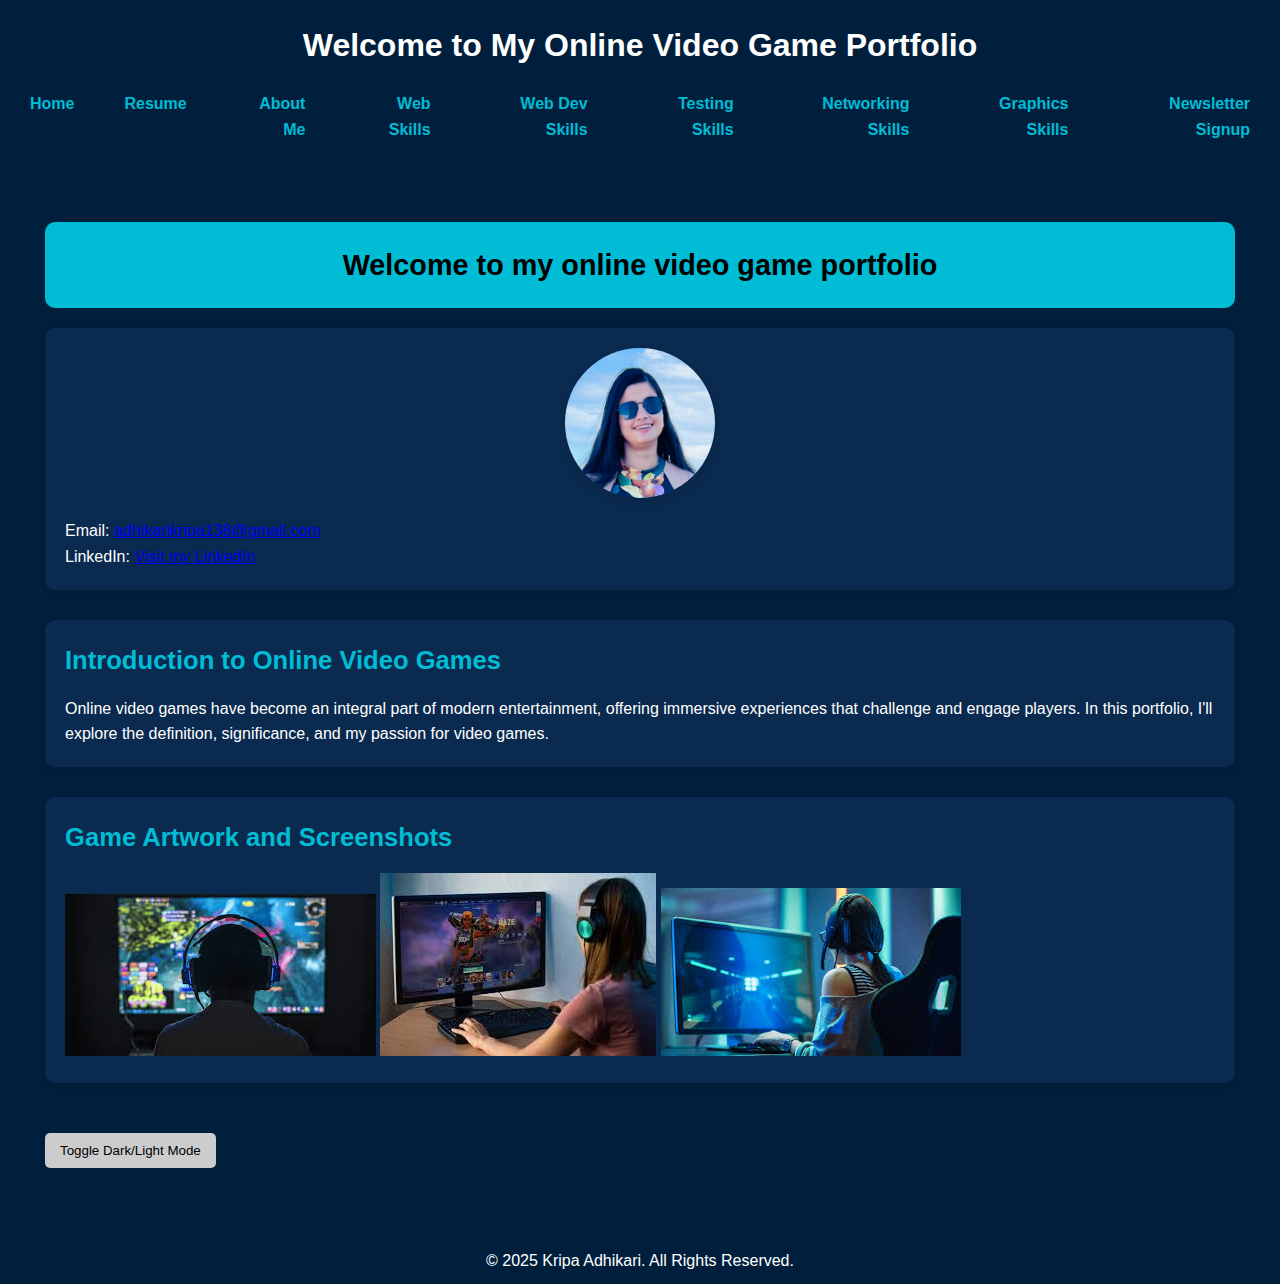
<file: HTML/index.html>
<!DOCTYPE html>
<html lang="en">
<head>
    <!-- Metadata for the document -->
    <meta charset="UTF-8"> <!-- Character encoding set to UTF-8 -->
    <meta name="description" content="Portfolio Home Page - Online Video Games"> <!-- Page description -->
    <meta name="author" content="Your Name"> <!-- Author of the webpage -->
    <title>Home - My Portfolio</title> <!-- Title of the webpage -->

    <!-- Link to external CSS stylesheet for styling -->
    <link rel="stylesheet" type="text/css" href="../CSS/portfolio.css"> <!-- External stylesheet link -->
</head>
<body class="dark-mode">

    <!-- Header Section: Contains the main heading and navigation links -->
    <header>
        <h1>Welcome to My Online Video Game Portfolio</h1> <!-- Main heading for the portfolio -->
        <!-- Navigation links for the site -->
        <nav>
            <a href="index.html">Home</a>
            <a href="KA_A2_resume.html">Resume</a>
            <a href="KA_A2_about.html">About Me</a>
            <a href="KA_A2_web_skills.html">Web Skills</a>
			<a href="KA_A4_webdev_skills.html">Web Dev Skills</a>
			<a href="KA_A4_testing_skills.html">Testing Skills</a>
			<a href="KA_A4_networking_skills.html">Networking Skills</a>
			<a href="KA_A4_graphics_skills.html">Graphics Skills</a>
			<a href="javascriptpage.html" target="_blank">Newsletter Signup</a>
        </nav>
    </header>

    <!-- Main Content Section: Displays the main content of the portfolio -->
    <main>
        <!-- Welcome Message Section -->
        <div id="welcome-message">
            Welcome to my online video game portfolio
        </div>

        <!-- Image Section: Displays a personal image -->
        <section id="images">
            <img src="../IMAGES/kripa.jpg" alt="My Image" width="300"> <!-- Personal image -->
			<!-- Email Link -->
			<p>Email: <a href="mailto:adhikarikripa138@gmail.com">adhikarikripa138@gmail.com</a></p>
			<!-- LinkedIn Link -->
			<p>LinkedIn: <a href="https://www.linkedin.com/in/kripa-adhikari-a56146250/" target="_blank">Visit my LinkedIn</a></p>

        </section>

        <!-- Introduction to Online Video Games Section -->
        <section id="intro">
            <h2>Introduction to Online Video Games</h2> <!-- Heading for introduction -->
            <p>Online video games have become an integral part of modern entertainment, offering immersive experiences that challenge and engage players. In this portfolio, I'll explore the definition, significance, and my passion for video games.</p> <!-- Description of online video games -->
        </section>

        <!-- Game Artwork and Screenshots Section -->
        <section id="game-art">
            <h2>Game Artwork and Screenshots</h2> <!-- Heading for artwork and screenshots -->
            <!-- Images showcasing video game artwork and gameplay -->
            <img src="../IMAGES/videogame1.jpg" alt="Game Screenshot 1"> <!-- Game screenshot 1 -->
            <img src="../IMAGES/videogame2.jpg" alt="Game Screenshot 2"> <!-- Game screenshot 2 -->
            <img src="../IMAGES/videogame3.jpg" alt="Game Screenshot 3"> <!-- Game screenshot 3 -->
        </section>

        <!-- Dark/Light Mode Toggle Button -->
        <button class="toggle-btn" onclick="toggleMode()">Toggle Dark/Light Mode</button> <!-- Button to toggle between dark and light modes -->
    </main>

    <!-- Footer Section: Contains copyright information -->
    <footer>
        <p>&copy; 2025 Kripa Adhikari. All Rights Reserved.</p> <!-- Copyright notice -->
    </footer>

    <!-- JavaScript for toggling dark/light mode -->
    <script>
        // Function to toggle between dark and light modes
        function toggleMode() {
            const body = document.querySelector('body'); // Select the body element
            body.classList.toggle('dark-mode'); // Toggle dark mode class
            body.classList.toggle('light-mode'); // Toggle light mode class
        }
    </script>

</body>
</html>
</file>
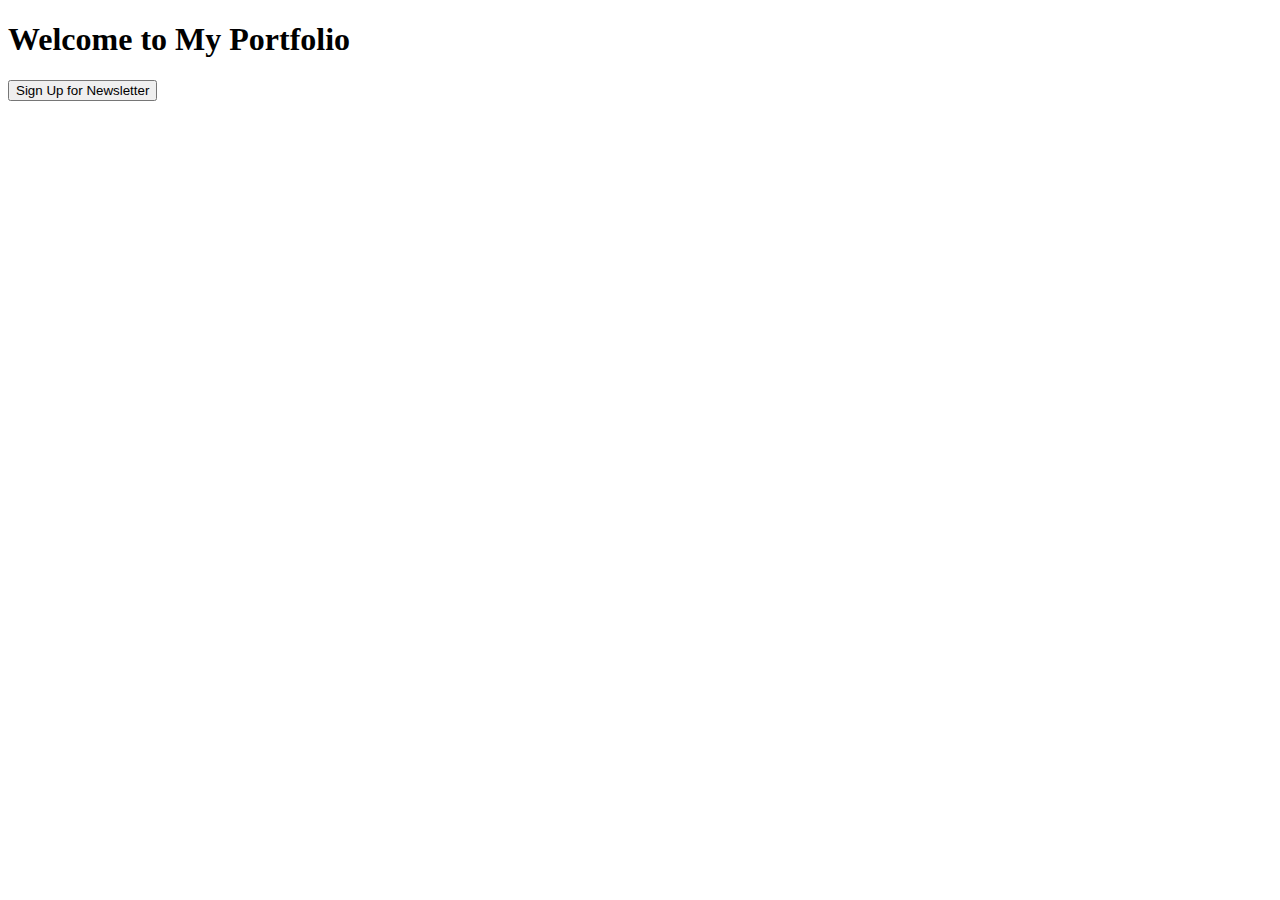
<file: HTML/javascriptpage.html>
<!DOCTYPE html>
<html lang="en">
<head>
    <meta charset="UTF-8">
    <title>JavaScript Page</title>
    <script>
        // Opens the form in a new tab
        function openNewsletterForm() {
            window.open("newsletter.html", "_blank");
        }
    </script>
</head>
<body>
    <h1>Welcome to My Portfolio</h1>
    <button onclick="openNewsletterForm()">Sign Up for Newsletter</button>
</body>
</html>
</file>
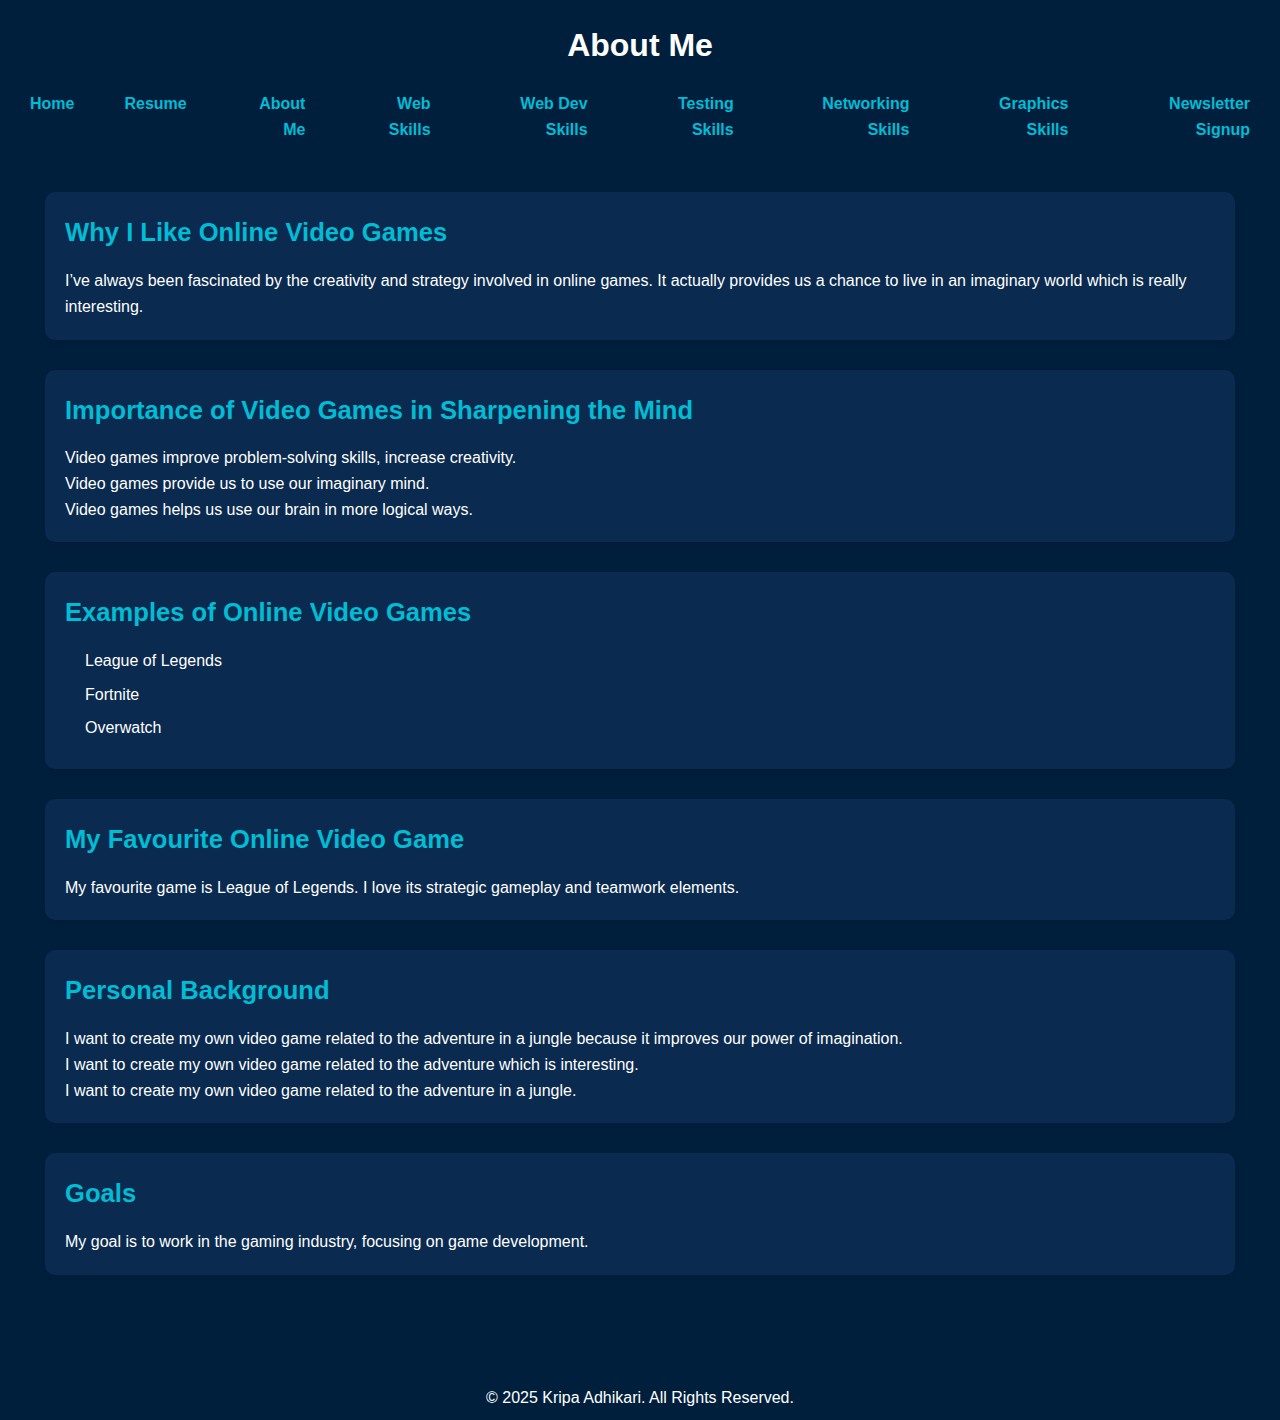
<file: HTML/KA_A4_about.html>
<!DOCTYPE html>
<html lang="en">
<head>
    <!-- Metadata for the document -->
    <meta charset="UTF-8"> <!-- Character encoding set to UTF-8 -->
    <meta name="description" content="About Me - My Portfolio"> <!-- Description of the webpage -->
    <meta name="author" content="Kripa Adhikari"> <!-- Author of the webpage -->
    <title>About Me - My Portfolio</title> <!-- Title of the webpage -->
    
    <!-- Link to external CSS stylesheet -->
    <link rel="stylesheet" type="text/css" href="../CSS/portfolio.css"> <!-- External CSS file for styling -->
</head>
<body>
    <!-- Header Section: Contains the main heading and navigation links -->
    <header>
        <h1>About Me</h1> <!-- Main heading for the About Me section -->
        
        <!-- Navigation links -->
        <nav>
            <!-- Navigation links to other pages in the portfolio -->
            <a href="index.html">Home</a>
            <a href="KA_A2_resume.html">Resume</a>
            <a href="KA_A2_about.html">About Me</a>
            <a href="KA_A2_web_skills.html">Web Skills</a>
			<a href="KA_A4_webdev_skills.html">Web Dev Skills</a>
			<a href="KA_A4_testing_skills.html">Testing Skills</a>
			<a href="KA_A4_networking_skills.html">Networking Skills</a>
			<a href="KA_A4_graphics_skills.html">Graphics Skills</a>
			<a href="javascriptpage.html" target="_blank">Newsletter Signup</a>
        </nav>
    </header>

    <!-- Main Content Section: Displays the content related to the About Me section -->
    <main>
        <!-- Why I Like Video Games Section -->
        <section id="why-video-games">
            <h2>Why I Like Online Video Games</h2> <!-- Heading for the section -->
            <p>I’ve always been fascinated by the creativity and strategy involved in online games. It actually provides us a chance to live in an imaginary world which is really interesting.</p> <!-- Paragraph explaining why the author likes online video games -->
        </section>

        <!-- Importance of Video Games Section -->
        <section id="importance">
            <h2>Importance of Video Games in Sharpening the Mind</h2> <!-- Heading for the section -->
            <p>Video games improve problem-solving skills, increase creativity.</p> <!-- Paragraph discussing the importance of video games -->
            <p>Video games provide us to use our imaginary mind.</p> <!-- Additional point on the benefits of video games -->
            <p>Video games helps us use our brain in more logical ways.</p> <!-- Further benefits of video games -->
        </section>

        <!-- Examples of Online Video Games Section -->
        <section id="examples">
            <h2>Examples of Online Video Games</h2> <!-- Heading for the section -->
            <ul> <!-- Unordered list of example video games -->
                <li>League of Legends</li>
                <li>Fortnite</li>
                <li>Overwatch</li>
            </ul>
        </section>

        <!-- Favourite Game Section -->
        <section id="favorite-game">
            <h2>My Favourite Online Video Game</h2> <!-- Heading for the section -->
            <p>My favourite game is League of Legends. I love its strategic gameplay and teamwork elements.</p> <!-- Paragraph discussing the author's favourite game -->
        </section>

        <!-- Personal Background Section and paragraph alignations -->
        <section id="background">
            <h2>Personal Background</h2> <!-- Heading for the section -->
            <p class="right-align">I want to create my own video game related to the adventure in a jungle because it improves our power of imagination.</p>
			<p class="right-align">I want to create my own video game related to the adventure which is interesting.</p>
			<p class="center-align">I want to create my own video game related to the adventure in a jungle.</p>
        </section>

        <!-- Goals Section -->
        <section id="goals">
            <h2>Goals</h2> <!-- Heading for the section -->
            <p>My goal is to work in the gaming industry, focusing on game development.</p> <!-- Paragraph explaining the author's goals -->
        </section>
    </main>

    <!-- Footer Section: Contains copyright information -->
    <footer>
        <p>&copy; 2025 Kripa Adhikari. All Rights Reserved.</p> <!-- Copyright notice -->
    </footer>
</body>
</html>
</file>
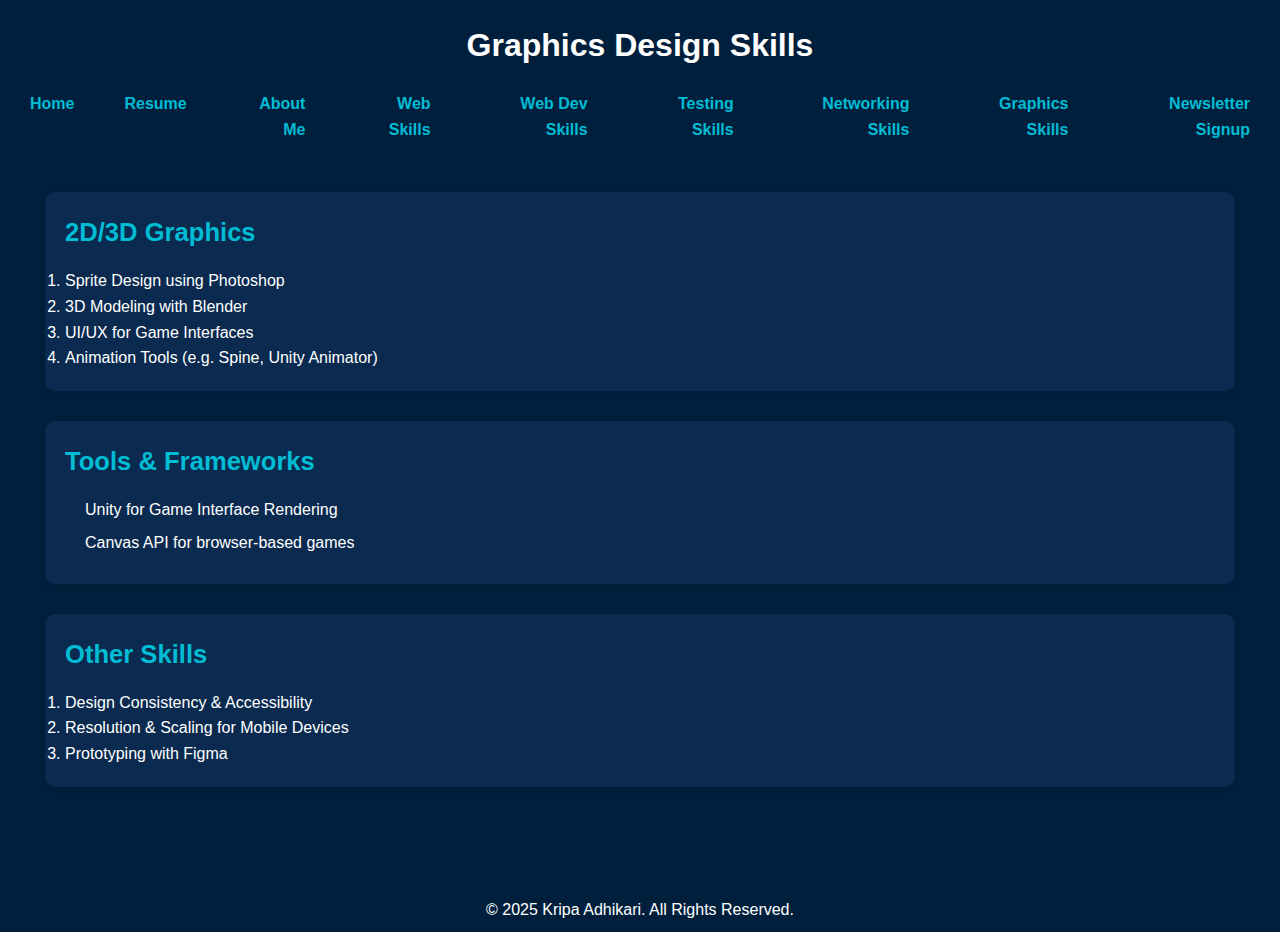
<file: HTML/KA_A4_graphics_skills.html>
<!DOCTYPE html>
<html lang="en">
<head>
    <meta charset="UTF-8">
    <meta name="description" content="Graphics Design Skills - My Portfolio">
    <meta name="author" content="Kripa Adhikari">
    <title>Graphics Skills - My Portfolio</title>
    <link rel="stylesheet" type="text/css" href="../CSS/portfolio.css">
</head>
<body>
    <header>
        <h1>Graphics Design Skills</h1>
        <nav>
            <a href="index.html">Home</a>
            <a href="KA_A2_resume.html">Resume</a>
            <a href="KA_A2_about.html">About Me</a>
            <a href="KA_A2_web_skills.html">Web Skills</a>
			<a href="KA_A4_webdev_skills.html">Web Dev Skills</a>
			<a href="KA_A4_testing_skills.html">Testing Skills</a>
			<a href="KA_A4_networking_skills.html">Networking Skills</a>
			<a href="KA_A4_graphics_skills.html">Graphics Skills</a>
			<a href="javascriptpage.html" target="_blank">Newsletter Signup</a>
        </nav>
    </header>

    <main>
        <section id="front-end">
            <h2>2D/3D Graphics</h2>
            <ol>
                <li>Sprite Design using Photoshop</li>
                <li>3D Modeling with Blender</li>
                <li>UI/UX for Game Interfaces</li>
                <li>Animation Tools (e.g. Spine, Unity Animator)</li>
            </ol>
        </section>

        <section id="back-end">
            <h2>Tools & Frameworks</h2>
            <ul>
                <li>Unity for Game Interface Rendering</li>
                <li>Canvas API for browser-based games</li>
            </ul>
        </section>

        <section id="other-skills">
            <h2>Other Skills</h2>
            <ol>
                <li>Design Consistency & Accessibility</li>
                <li>Resolution & Scaling for Mobile Devices</li>
                <li>Prototyping with Figma</li>
            </ol>
        </section>
    </main>

    <footer>
        <p>&copy; 2025 Kripa Adhikari. All Rights Reserved.</p>
    </footer>
</body>
</html>
</file>
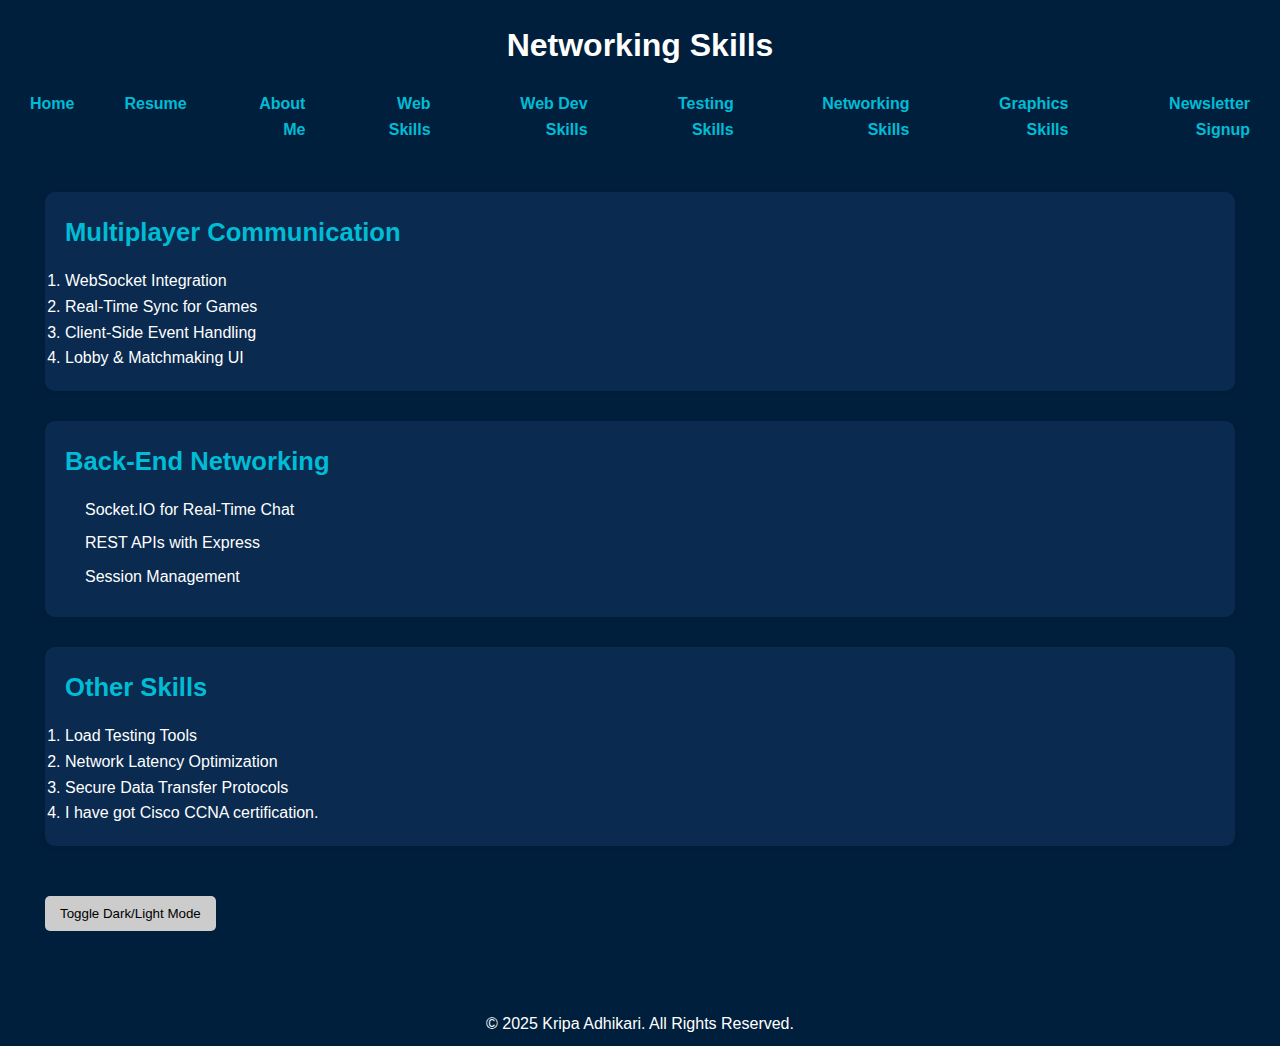
<file: HTML/KA_A4_networking_skills.html>
<!DOCTYPE html>
<html lang="en">
<head>
    <meta charset="UTF-8">
    <meta name="description" content="Networking Skills - My Portfolio">
    <meta name="author" content="Kripa Adhikari">
    <title>Networking Skills - My Portfolio</title>
    <link rel="stylesheet" type="text/css" href="../CSS/portfolio.css">
	<link rel="icon" href="../images/logo.png" type="image/png">

</head>
<body class="dark-mode">
    <header>
        <h1>Networking Skills</h1>
        <nav>
            <a href="index.html">Home</a>
            <a href="KA_A4_resume.html">Resume</a>
            <a href="KA_A4_about.html">About Me</a>
            <a href="KA_A4_web_skills.html">Web Skills</a>
			<a href="KA_A4_webdev_skills.html">Web Dev Skills</a>
			<a href="KA_A4_testing_skills.html">Testing Skills</a>
			<a href="KA_A4_networking_skills.html">Networking Skills</a>
			<a href="KA_A4_graphics_skills.html">Graphics Skills</a>
			<a href="javascriptpage.html" target="_blank">Newsletter Signup</a>
        </nav>
    </header>

    <main>
        <section id="front-end">
            <h2>Multiplayer Communication</h2>
            <ol>
                <li>WebSocket Integration</li>
                <li>Real-Time Sync for Games</li>
                <li>Client-Side Event Handling</li>
                <li>Lobby & Matchmaking UI</li>
            </ol>
        </section>

        <section id="back-end">
            <h2>Back-End Networking</h2>
            <ul>
                <li>Socket.IO for Real-Time Chat</li>
                <li>REST APIs with Express</li>
                <li>Session Management</li>
            </ul>
        </section>

        <section id="other-skills">
            <h2>Other Skills</h2>
            <ol>
                <li>Load Testing Tools</li>
                <li>Network Latency Optimization</li>
                <li>Secure Data Transfer Protocols</li>
				<li> I have got Cisco CCNA certification. </li>
            </ol>
        </section>
		<!-- Dark/Light Mode Toggle Button -->
        <button class="toggle-btn" onclick="toggleMode()">Toggle Dark/Light Mode</button> <!-- Button to toggle between dark and light modes -->
    </main>

    <footer>
        <p>&copy; 2025 Kripa Adhikari. All Rights Reserved.</p>
    </footer>
	  <!-- JavaScript for toggling dark/light mode -->
    <script>
        // Function to toggle between dark and light modes
        function toggleMode() {
            const body = document.querySelector('body'); // Select the body element
            body.classList.toggle('dark-mode'); // Toggle dark mode class
            body.classList.toggle('light-mode'); // Toggle light mode class
        }
    </script>
</body>
</html>
</file>
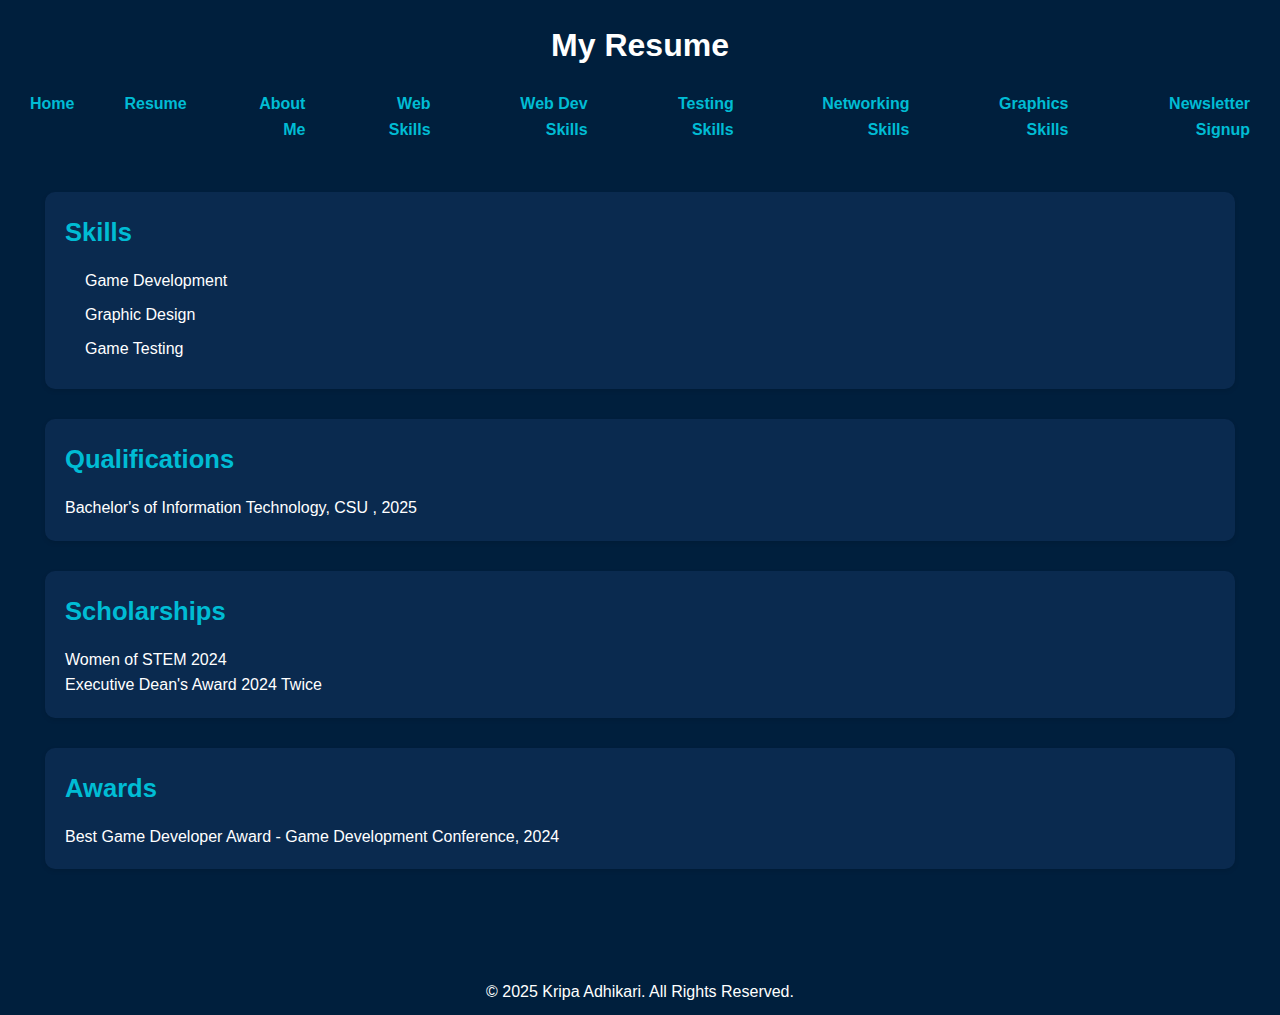
<file: HTML/KA_A4_resume.html>
<!DOCTYPE html>
<html lang="en">
<head>
    <!-- Metadata for the document -->
    <meta charset="UTF-8"> <!-- Character encoding set to UTF-8 -->
    <meta name="description" content="My Resume - Portfolio"> <!-- Description of the webpage -->
    <meta name="author" content="Kripa Adhikari"> <!-- Author of the webpage -->
    <title>Resume - My Portfolio</title> <!-- Title of the webpage -->

    <!-- Link to external CSS stylesheet -->
    <link rel="stylesheet" type="text/css" href="../CSS/portfolio.css"> <!-- External CSS file for styling -->
</head>
<body>
    <!-- Header Section: Contains the main heading and navigation links -->
    <header>
        <h1>My Resume</h1> <!-- Main heading for the Resume section -->

        <!-- Navigation links -->
        <nav>
            <!-- Navigation links to other pages in the portfolio -->
            <a href="index.html">Home</a>
            <a href="KA_A2_resume.html">Resume</a>
            <a href="KA_A2_about.html">About Me</a>
            <a href="KA_A2_web_skills.html">Web Skills</a>
			<a href="KA_A4_webdev_skills.html">Web Dev Skills</a>
			<a href="KA_A4_testing_skills.html">Testing Skills</a>
			<a href="KA_A4_networking_skills.html">Networking Skills</a>
			<a href="KA_A4_graphics_skills.html">Graphics Skills</a>
			<a href="javascriptpage.html" target="_blank">Newsletter Signup</a>
        </nav>
    </header>

    <!-- Main Content Section: Displays the content related to the Resume -->
    <main>
        <!-- Skills Section -->
        <section id="skills">
            <h2>Skills</h2> <!-- Heading for the section -->
            <ul> <!-- Unordered list of skills -->
                <li>Game Development</li>
                <li>Graphic Design</li>
                <li>Game Testing</li>
            </ul>
        </section>

        <!-- Qualifications Section -->
        <section id="qualifications">
            <h2>Qualifications</h2> <!-- Heading for the section -->
            <p>Bachelor's of Information Technology, CSU , 2025</p> <!-- Paragraph listing the author's qualifications -->
        </section>

        <!-- Scholarships Section -->
        <section id="scholarships">
            <h2>Scholarships</h2> <!-- Heading for the section -->
            <p>Women of STEM 2024</p> <!-- Scholarship details -->
            <p>Executive Dean's Award 2024 Twice</p> <!-- Scholarship details -->
        </section>

        <!-- Awards Section -->
        <section id="awards">
            <h2>Awards</h2> <!-- Heading for the section -->
            <p>Best Game Developer Award - Game Development Conference, 2024</p> <!-- Award details -->
        </section>
    </main>

    <!-- Footer Section: Contains copyright information -->
    <footer>
        <p>&copy; 2025 Kripa Adhikari. All Rights Reserved.</p> <!-- Copyright notice -->
    </footer>

</body>
</html>
</file>
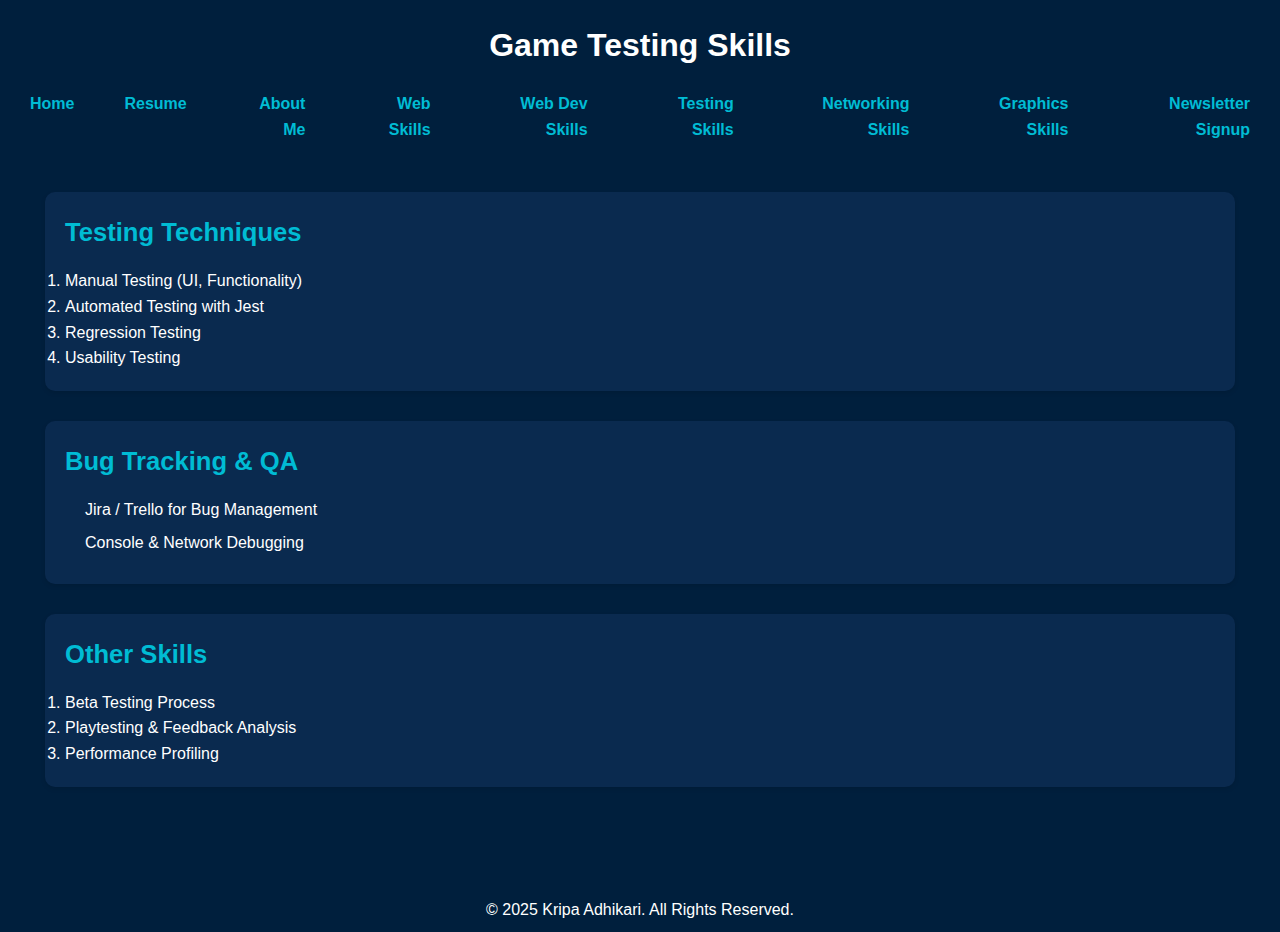
<file: HTML/KA_A4_testing_skills.html>
<!DOCTYPE html>
<html lang="en">
<head>
    <meta charset="UTF-8">
    <meta name="description" content="Game Testing Skills - My Portfolio">
    <meta name="author" content="Kripa Adhikari">
    <title>Game Testing Skills - My Portfolio</title>
    <link rel="stylesheet" type="text/css" href="../CSS/portfolio.css">
</head>
<body>
    <header>
        <h1>Game Testing Skills</h1>
        <nav>
            <a href="index.html">Home</a>
            <a href="KA_A2_resume.html">Resume</a>
            <a href="KA_A2_about.html">About Me</a>
            <a href="KA_A2_web_skills.html">Web Skills</a>
			<a href="KA_A4_webdev_skills.html">Web Dev Skills</a>
			<a href="KA_A4_testing_skills.html">Testing Skills</a>
			<a href="KA_A4_networking_skills.html">Networking Skills</a>
			<a href="KA_A4_graphics_skills.html">Graphics Skills</a>
			<a href="javascriptpage.html" target="_blank">Newsletter Signup</a>
        </nav>
    </header>

    <main>
        <section id="front-end">
            <h2>Testing Techniques</h2>
            <ol>
                <li>Manual Testing (UI, Functionality)</li>
                <li>Automated Testing with Jest</li>
                <li>Regression Testing</li>
                <li>Usability Testing</li>
            </ol>
        </section>

        <section id="back-end">
            <h2>Bug Tracking & QA</h2>
            <ul>
                <li>Jira / Trello for Bug Management</li>
                <li>Console & Network Debugging</li>
            </ul>
        </section>

        <section id="other-skills">
            <h2>Other Skills</h2>
            <ol>
                <li>Beta Testing Process</li>
                <li>Playtesting & Feedback Analysis</li>
                <li>Performance Profiling</li>
            </ol>
        </section>
    </main>

    <footer>
        <p>&copy; 2025 Kripa Adhikari. All Rights Reserved.</p>
    </footer>
</body>
</html>
</file>
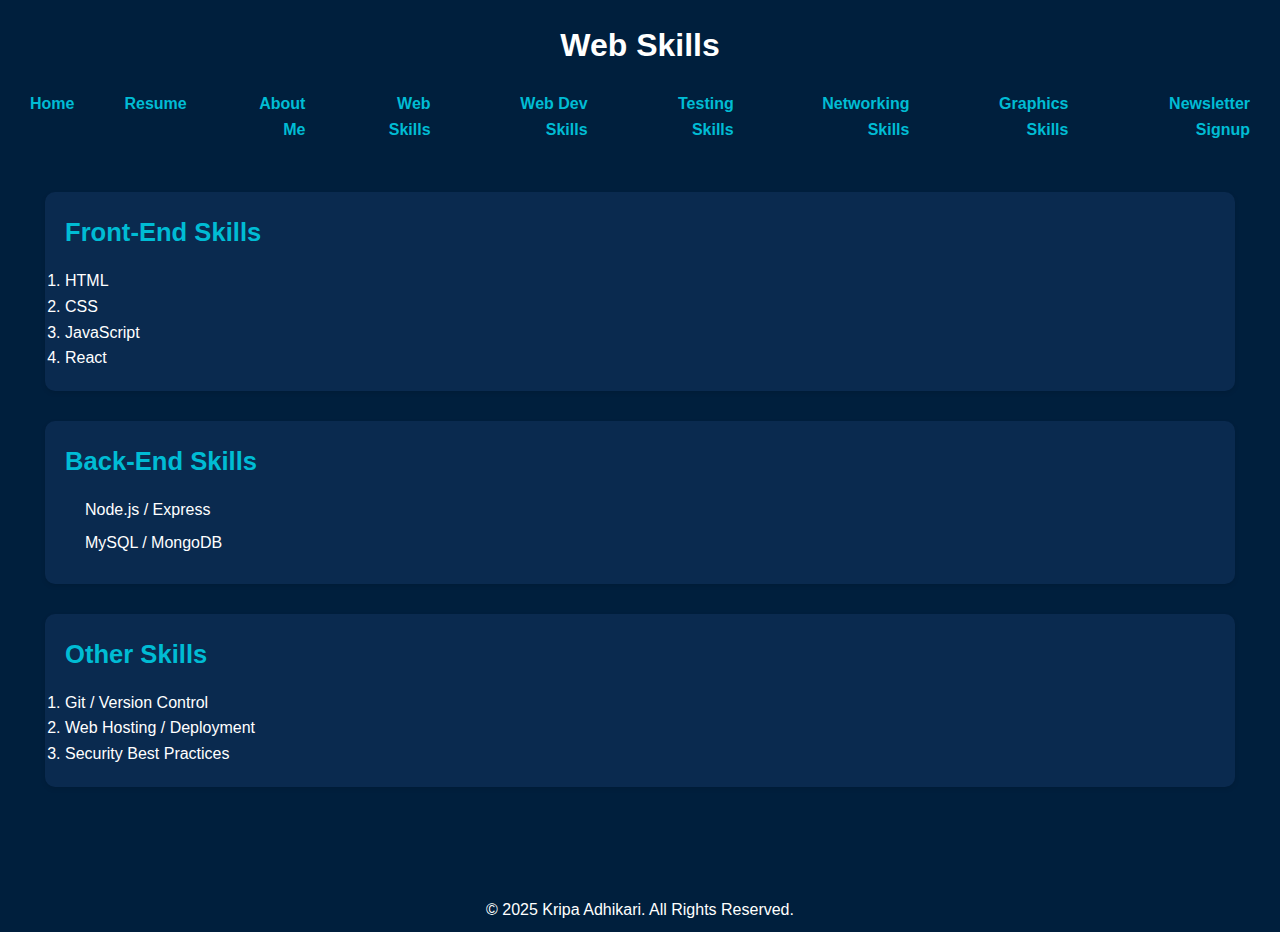
<file: HTML/KA_A4_web_skills.html>
<!DOCTYPE html>
<html lang="en">
<head>
    <!-- Metadata for the document -->
    <meta charset="UTF-8"> <!-- Character encoding set to UTF-8 -->
    <meta name="description" content="Web Skills - My Portfolio"> <!-- Description of the webpage -->
    <meta name="author" content="Kripa Adhikari"> <!-- Author of the webpage -->
    <title>Web Skills - My Portfolio</title> <!-- Title of the webpage -->
    
    <!-- Link to external CSS stylesheet -->
    <link rel="stylesheet" type="text/css" href="../CSS/portfolio.css">
</head>
<body>
    <!-- Header Section: Contains the main heading and navigation links -->
    <header>
        <h1>Web Skills</h1> <!-- Main heading for the Web Skills section -->
        
        <!-- Navigation links -->
        <nav>
            <!-- Navigation links to other pages in the portfolio -->
            <a href="index.html">Home</a>
            <a href="KA_A2_resume.html">Resume</a>
            <a href="KA_A2_about.html">About Me</a>
            <a href="KA_A2_web_skills.html">Web Skills</a>
			<a href="KA_A4_webdev_skills.html">Web Dev Skills</a>
			<a href="KA_A4_testing_skills.html">Testing Skills</a>
			<a href="KA_A4_networking_skills.html">Networking Skills</a>
			<a href="KA_A4_graphics_skills.html">Graphics Skills</a>
			<a href="javascriptpage.html" target="_blank">Newsletter Signup</a>
        </nav>
    </header>

    <!-- Main Content Section: Displays the content related to Web Skills -->
    <main>
        <!-- Front-End Skills Section -->
        <section id="front-end">
            <h2>Front-End Skills</h2>
            <!-- List of front-end skills -->
            <ol>
                <li>HTML</li>
                <li>CSS</li>
                <li>JavaScript</li>
                <li>React</li>
            </ol>
        </section>

        <!-- Back-End Skills Section -->
        <section id="back-end">
            <h2>Back-End Skills</h2>
            <!-- List of back-end skills -->
            <ul>
                <li>Node.js / Express</li>
                <li>MySQL / MongoDB</li>
            </ul>
        </section>

        <!-- Other Skills Section -->
        <section id="other-skills">
            <h2>Other Skills</h2>
            <!-- List of other skills -->
            <ol>
                <li>Git / Version Control</li>
                <li>Web Hosting / Deployment</li>
                <li>Security Best Practices</li>
            </ol>
        </section>
    </main>

    <!-- Footer Section: Contains copyright information -->
    <footer>
        <p>&copy; 2025 Kripa Adhikari. All Rights Reserved.</p> <!-- Copyright notice -->
    </footer>
</body>
</html>
</file>
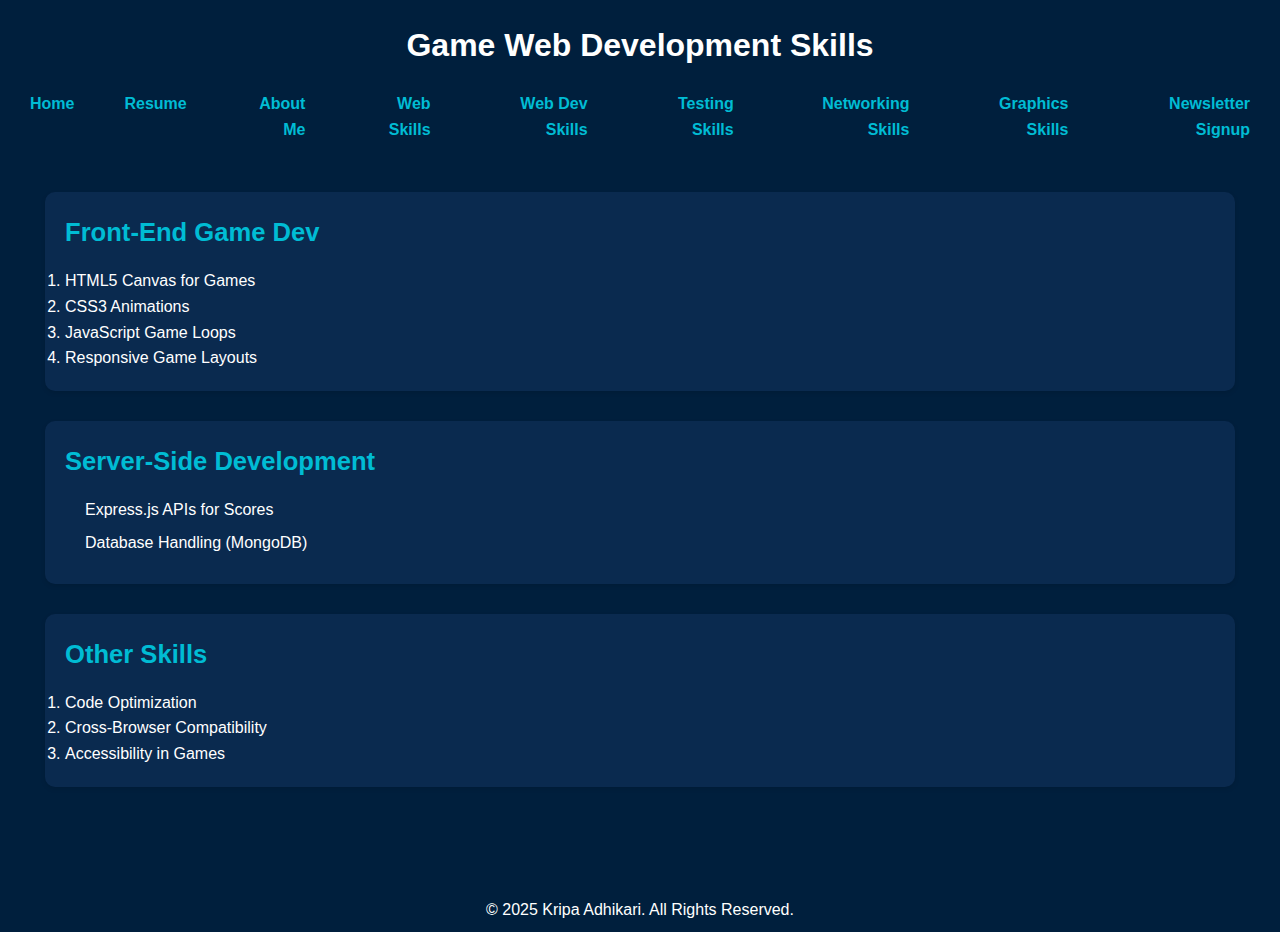
<file: HTML/KA_A4_webdev_skills.html>
<!DOCTYPE html>
<html lang="en">
<head>
    <meta charset="UTF-8">
    <meta name="description" content="Game Web Development Skills - My Portfolio">
    <meta name="author" content="Kripa Adhikari">
    <title>Game Web Development Skills - My Portfolio</title>
    <link rel="stylesheet" type="text/css" href="../CSS/portfolio.css">
</head>
<body>
    <header>
        <h1>Game Web Development Skills</h1>
        <nav>
            <a href="index.html">Home</a>
            <a href="KA_A2_resume.html">Resume</a>
            <a href="KA_A2_about.html">About Me</a>
            <a href="KA_A2_web_skills.html">Web Skills</a>
			<a href="KA_A4_webdev_skills.html">Web Dev Skills</a>
			<a href="KA_A4_testing_skills.html">Testing Skills</a>
			<a href="KA_A4_networking_skills.html">Networking Skills</a>
			<a href="KA_A4_graphics_skills.html">Graphics Skills</a>
			<a href="javascriptpage.html" target="_blank">Newsletter Signup</a>
        </nav>
    </header>

    <main>
        <section id="front-end">
            <h2>Front-End Game Dev</h2>
            <ol>
                <li>HTML5 Canvas for Games</li>
                <li>CSS3 Animations</li>
                <li>JavaScript Game Loops</li>
                <li>Responsive Game Layouts</li>
            </ol>
        </section>

        <section id="back-end">
            <h2>Server-Side Development</h2>
            <ul>
                <li>Express.js APIs for Scores</li>
                <li>Database Handling (MongoDB)</li>
            </ul>
        </section>

        <section id="other-skills">
            <h2>Other Skills</h2>
            <ol>
                <li>Code Optimization</li>
                <li>Cross-Browser Compatibility</li>
                <li>Accessibility in Games</li>
            </ol>
        </section>
    </main>

    <footer>
        <p>&copy; 2025 Kripa Adhikari. All Rights Reserved.</p>
    </footer>
</body>
</html>
</file>
<file: CSS/portfolio.css>
/* Global Reset and Base Styles */
* {
    margin: 0;
    padding: 0;
    box-sizing: border-box;
}

body {
    font-family: Arial, sans-serif;
    line-height: 1.6;
    margin: 0;
    padding: 0;
    background-color: #001f3d; /* Changed to dark blue */
    color: #ffffff; /* Changed to white for better contrast */
}

/* Dark Mode Styles */
body.dark-mode {
    background-color: #001f3d;
    color: #ffffff;
}

/* Light Mode Styles */
body.light-mode {
    background-color: white;
    color: black;
}

/* Header Styles */
header {
    text-align: center;
    margin-top: 20px;
}

header h1 {
    font-weight: bold;
}

/* Navigation Bar Styles */
nav {
    text-align: right;
    margin-top: 20px;
}

nav a {
    margin: 0 15px;
    text-decoration: none;
    color: #00bcd4;
    font-weight: bold;
}

nav a:hover {
    color: #008b8b;
}

/* Welcome Message Styling */
#welcome-message {
    text-align: center;
    font-size: 1.8rem;
    font-weight: bold;
    margin-top: 30px;
    padding: 20px;
    background-color: #00bcd4;
    color: black;
    border-radius: 10px;
    margin-bottom: 20px;
}

/* Image Styling */
#images img {
    display: block;
    margin: 20px auto;
    border-radius: 8px;
    box-shadow: 0 4px 8px rgba(0, 0, 0, 0.2);
}

/* Button Styling */
.toggle-btn {
    margin-top: 20px;
    padding: 10px 15px;
    background-color: #ccc;
    border: none;
    border-radius: 5px;
    cursor: pointer;
}

/* Main Section Styling */
main {
    padding: 30px;
    margin-top: 20px;
}

/* Section Titles Styling */
h2 {
    font-size: 1.6rem;
    color: #00bcd4;
    margin-bottom: 15px;
}

/* List Styling */
ul {
    list-style: none;
    padding-left: 20px;
}

ul li {
    margin: 8px 0;
}

/* Footer Styles */
footer {
    text-align: center;
    margin-top: 40px;
    padding: 10px;
    background-color: #001f3d;
    color: white;
}

footer p {
    margin: 0;
}

/* Shared Page Styles for Resume, About Me, Web Skills */
section {
    margin-bottom: 30px;
    background-color: #0a2a4f; /* Slightly lighter for contrast on dark body */
    padding: 20px;
    border-radius: 10px;
    box-shadow: 0 2px 5px rgba(0, 0, 0, 0.1);
}

section h2 {
    color: #00bcd4;
}

/* Links in Navigation */
nav a {
    text-decoration: none;
    color: #00bcd4;
}

nav a:hover {
    color: #008b8b;
}

/* General Layout Adjustments for Navigation */
header nav {
    display: flex;
    justify-content: flex-end;
    gap: 20px;
}

/* Image on Home Page */
#images img {
    display: block;
    margin: 0 auto 20px;
    border-radius: 50%;
    box-shadow: 0px 4px 8px rgba(0, 0, 0, 0.1);
    width: 150px;
    height: 150px;
}

/* Body Content Styling */
body {
    padding: 0 15px;
}

/* Responsive Design for Mobile Devices */
@media (max-width: 768px) {
    nav {
        text-align: center;
    }

    header h1 {
        font-size: 1.5rem;
    }

    section {
        padding: 15px;
    }

    #images img {
        width: 120px;
        height: 120px;
    }
}
</file>
